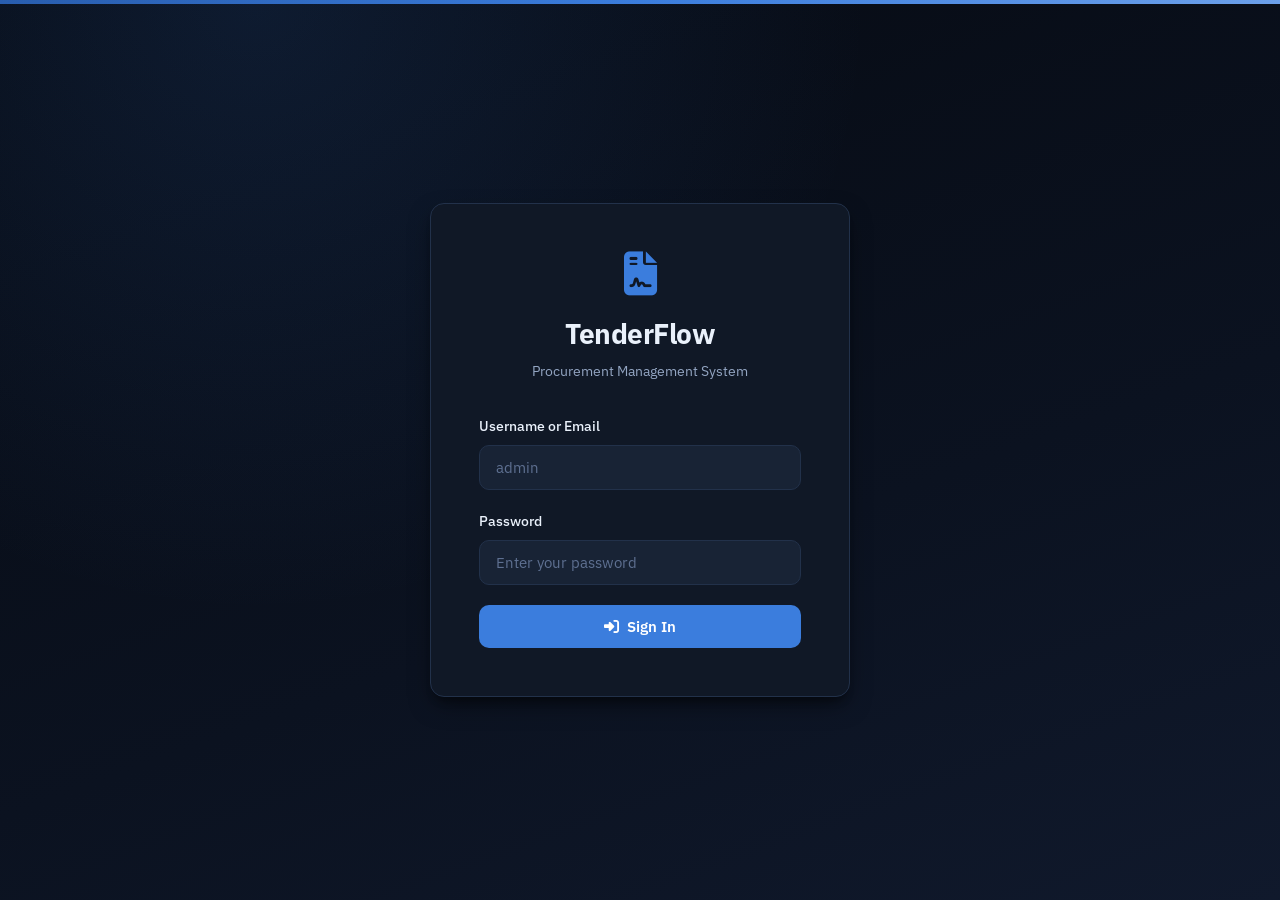
<file: frontend/index.html>
<!DOCTYPE html>
<html lang="en">
<head>
    <meta charset="UTF-8">
    <meta name="viewport" content="width=device-width, initial-scale=1.0">
    <title>TenderFlow - Procurement Management System</title>
    <link href="https://fonts.googleapis.com/css2?family=IBM+Plex+Sans:wght@300;400;500;600;700&family=IBM+Plex+Mono:wght@400;500&display=swap" rel="stylesheet">
    <link href="https://cdnjs.cloudflare.com/ajax/libs/font-awesome/6.4.0/css/all.min.css" rel="stylesheet">

    <link href="style.css?v=20260820d" rel="stylesheet">
</head>
<body>
    <div class="toast-container" id="toastContainer"></div>

    <div class="login-container" id="loginPage">
        <div class="login-box">
            <div class="login-logo">
                <i class="fas fa-file-contract"></i>
                <h1>TenderFlow</h1>
                <p>Procurement Management System</p>
            </div>
            <form id="loginForm">
                <div class="form-group">
                    <label for="loginEmail">Username or Email</label>
                    <input type="text" id="loginEmail" class="form-control" placeholder="admin" autocomplete="username" required>
                    <div class="form-error" id="emailError">Invalid username</div>
                </div>
                <div class="form-group">
                    <label for="loginPassword">Password</label>
                    <input type="password" id="loginPassword" class="form-control" placeholder="Enter your password" autocomplete="current-password" required>
                    <div class="form-error" id="passwordError">Invalid password</div>
                </div>
                <button type="submit" class="btn btn-primary" id="loginSubmitBtn">
                    <i class="fas fa-sign-in-alt"></i>
                    Sign In
                </button>
            </form>

        </div>
    </div>

    <div class="app-container" id="appContainer">
        <div class="sidebar-overlay" id="sidebarOverlay"></div>
        <aside class="sidebar" id="sidebar">
            <div class="sidebar-header">
                <div class="sidebar-logo">
                    <i class="fas fa-file-contract"></i>
                    <span>TenderFlow</span>
                </div>
            </div>
            <nav class="sidebar-nav" id="sidebarNav"></nav>
            <div class="sidebar-footer">
                <div class="user-info">
                    <div class="user-avatar" id="userAvatar">AD</div>
                    <div class="user-details">
                        <div class="user-name" id="userName">Admin User</div>
                        <div class="user-role" id="userRoleDisplay">System Admin</div>
                    </div>
                    <button class="action-btn" onclick="logout()" title="Logout" aria-label="Logout">
                        <svg class="icon" viewBox="0 0 24 24" fill="none" stroke="currentColor" stroke-width="2" stroke-linecap="round" stroke-linejoin="round"><path d="M9 21H5a2 2 0 0 1-2-2V5a2 2 0 0 1 2-2h4"/><path d="M16 17l5-5-5-5"/><path d="M21 12H9"/></svg>
                    </button>
                </div>
            </div>
        </aside>

        <main class="main-content">
            <header class="topbar">
                <div class="topbar-left">
                    <button class="menu-toggle" id="menuToggle" title="Menu" aria-label="Menu">
                        <svg class="icon" viewBox="0 0 24 24" fill="none" stroke="currentColor" stroke-width="2" stroke-linecap="round"><path d="M3 6h18M3 12h18M3 18h18"/></svg>
                    </button>
                    <h1 class="page-title" id="pageTitle">Dashboard</h1>
                </div>
                <div class="topbar-right">
                    <div class="notification-wrapper">
                        <button class="topbar-btn" title="Notifications" aria-label="Notifications" onclick="toggleNotificationDropdown()" id="notificationBtn">
                            <svg class="icon" viewBox="0 0 24 24" fill="none" stroke="currentColor" stroke-width="2" stroke-linecap="round" stroke-linejoin="round"><path d="M18 8A6 6 0 0 0 6 8c0 7-3 9-3 9h18s-3-2-3-9"/><path d="M13.7 21a2 2 0 0 1-3.4 0"/></svg>
                            <span class="notification-badge" id="notificationBadge"></span>
                        </button>
                        <div class="notification-dropdown" id="notificationDropdown"></div>
                    </div>
                    <button class="topbar-btn" onclick="logout()" title="Logout" aria-label="Logout">
                        <svg class="icon" viewBox="0 0 24 24" fill="none" stroke="currentColor" stroke-width="2" stroke-linecap="round" stroke-linejoin="round"><path d="M9 21H5a2 2 0 0 1-2-2V5a2 2 0 0 1 2-2h4"/><path d="M16 17l5-5-5-5"/><path d="M21 12H9"/></svg>
                    </button>
                </div>
            </header>
            <div class="content-area" id="contentArea"></div>
        </main>
    </div>

    <div class="modal-overlay" id="createTenderModal">
        <div class="modal modal-wide">
            <div class="modal-header">
                <h2 class="modal-title" id="tenderModalTitle">Create New Tender</h2>
                <button class="modal-close" onclick="closeModal('createTenderModal')"><i class="fas fa-times"></i></button>
            </div>
            <div class="modal-body">
                <form id="createTenderForm">
                    <input type="hidden" id="editTenderId">

                    <input type="hidden" id="tenderTemplateId">

                    <div class="template-pills" id="templatePills"></div>
                    <div class="form-row">
                        <div class="form-group">
                            <label>Tender Name *</label>
                            <input type="text" class="form-control" id="tenderName" required placeholder="Enter tender name">
                        </div>
                        <div class="form-group">
                            <label>Category</label>

                            <select class="form-control" id="tenderCategory"></select>
                        </div>

                        <div class="form-group">
                            <label>Requesting Department</label>
                            <div class="form-static" id="tenderDepartmentLabel">-</div>
                            <small class="form-hint">Taken from your account</small>
                        </div>
                    </div>

                    <div class="form-group full-width">
                        <label>What do you need? *</label>
                        <div class="items-table-wrap">
                            <table class="items-table" id="tenderItemsTable">
                                <thead>
                                    <tr>
                                        <th class="col-num">#</th>
                                        <th>Item *</th>
                                        <th>Specifications</th>
                                        <th class="col-qty">QTY *</th>
                                        <th class="col-unit">Unit</th>
                                        <th>Notes</th>
                                        <th class="col-act"></th>
                                    </tr>
                                </thead>
                                <tbody id="tenderItemsBody"></tbody>
                            </table>
                        </div>
                        <div class="items-action-bar">
                            <button type="button" class="btn btn-sm btn-secondary" onclick="addItemRow()">
                                <i class="fas fa-plus"></i> Add Row
                            </button>
                            <small class="form-hint">One row per thing you need. Purchasing sets the currency and any documents vendors must send; your manager sets the deadline.</small>
                        </div>
                    </div>
                </form>
            </div>
            <div class="modal-footer">
                <button class="btn btn-secondary" onclick="closeModal('createTenderModal')">Cancel</button>
                <button class="btn btn-accent" id="tenderModalSubmitBtn" onclick="submitTenderForm()"><i class="fas fa-plus"></i> Create Tender</button>
            </div>
        </div>
    </div>

    <div class="modal-overlay" id="viewTenderModal">
        <div class="modal" style="max-width: 700px;">
            <div class="modal-header">
                <h2 class="modal-title">Tender Details</h2>
                <button class="modal-close" onclick="closeModal('viewTenderModal')"><i class="fas fa-times"></i></button>
            </div>
            <div class="modal-body" id="viewTenderContent"></div>
            <div class="modal-footer">
                <button class="btn btn-secondary" onclick="closeModal('viewTenderModal')">Close</button>
            </div>
        </div>
    </div>

    <div class="modal-overlay" id="createUserModal">
        <div class="modal" style="max-width: 500px;">
            <div class="modal-header">
                <h2 class="modal-title" id="userModalTitle">Create New User</h2>
                <button class="modal-close" onclick="closeModal('createUserModal')"><i class="fas fa-times"></i></button>
            </div>
            <div class="modal-body">
                <form id="createUserForm">
                    <input type="hidden" id="editUserId">
                    <div class="form-group">
                        <label>Full Name *</label>
                        <input type="text" class="form-control" id="userFullName" required placeholder="Enter full name">
                    </div>
                    <div class="form-group">
                        <label>Username *</label>
                        <input type="text" class="form-control" id="userUsername" required placeholder="Enter username">
                    </div>
                    <div class="form-group">
                        <label>Email *</label>
                        <input type="email" class="form-control" id="userEmail" required placeholder="Enter email address">
                    </div>
                    <div class="form-group">
                        <label>Password *</label>
                        <input type="password" class="form-control" id="userPassword" placeholder="Enter password">
                        <small style="color: var(--text-muted); font-size: 12px;">Leave blank to keep existing password (when editing). Minimum 6 characters.</small>
                    </div>
                    <div class="form-group">
                        <label>Role *</label>
                        <select class="form-control" id="userRole" required>
                            <option value="">Select Role</option>
                            <option value="admin">System Admin</option>
                            <option value="procurement">Procurement Team</option>
                            <option value="manager">Department Manager</option>
                            <option value="supply_chain">Supply Chain Head</option>
                            <option value="finance">Finance Team</option>
                            <option value="employee">Employee</option>

                            <option value="vendor" id="userRoleVendorOption" hidden>Vendor</option>
                        </select>
                        <small style="color: var(--text-muted); font-size: 12px;" id="userRoleHelp">An Employee can raise tender requests and track their own, nothing else. Vendors register themselves.</small>
                    </div>
                    <div class="form-group">
                        <label>Status</label>
                        <select class="form-control" id="userStatus">
                            <option value="active">Active</option>
                            <option value="inactive">Inactive</option>
                        </select>
                    </div>
                </form>
            </div>
            <div class="modal-footer">
                <button class="btn btn-secondary" onclick="closeModal('createUserModal')">Cancel</button>
                <button class="btn btn-accent" onclick="saveUser()"><i class="fas fa-save"></i> Save User</button>
            </div>
        </div>
    </div>

    <div class="modal-overlay" id="basketPickModal">
        <div class="modal" style="max-width: 760px;">
            <div class="modal-header">
                <h2 class="modal-title" id="basketPickTitle">Choose a source</h2>
                <button class="modal-close" onclick="closeModal('basketPickModal')"><i class="fas fa-times"></i></button>
            </div>
            <div class="modal-body" id="basketPickContent"></div>
            <div class="modal-footer">
                <button class="btn btn-secondary" onclick="closeModal('basketPickModal')">Cancel</button>
            </div>
        </div>
    </div>

    <div class="modal-overlay" id="receiveModal">
        <div class="modal receive-modal" style="max-width: 1100px;">
            <div class="modal-header no-print">
                <h2 class="modal-title" id="receiveModalTitle">Receive</h2>
                <button class="modal-close" onclick="closeModal('receiveModal')"><i class="fas fa-times"></i></button>
            </div>
            <div class="modal-body" id="receiveContent"></div>
            <div class="modal-footer no-print">
                <button class="btn btn-secondary" onclick="closeModal('receiveModal')">Cancel</button>
                <button class="btn btn-secondary" onclick="printReceivingSheet()">
                    <i class="fas fa-print"></i> Print sheet</button>
                <button class="btn btn-accent" onclick="submitReceipt()">
                    <i class="fas fa-clipboard-check"></i> Check delivery in</button>
            </div>
        </div>
    </div>

    <div class="modal-overlay" id="templateModal">
        <div class="modal modal-wide">
            <div class="modal-header">
                <h2 class="modal-title" id="templateModalTitle">Template</h2>
                <button class="modal-close" onclick="closeModal('templateModal')"><i class="fas fa-times"></i></button>
            </div>
            <div class="modal-body">
                <input type="hidden" id="templateId">
                <div id="templateFields"></div>
                <div class="form-group full-width">
                    <label>What this template fills in *</label>
                    <div class="items-table-wrap">
                        <table class="items-table" id="templateItemsTable">
                            <thead>
                                <tr>
                                    <th class="col-num">#</th>
                                    <th>Item *</th>
                                    <th>Specifications</th>
                                    <th class="col-qty">QTY *</th>
                                    <th class="col-unit">Unit</th>
                                    <th>Notes</th>
                                    <th class="col-act"></th>
                                </tr>
                            </thead>
                            <tbody id="templateItemsBody"></tbody>
                        </table>
                    </div>
                    <div class="items-action-bar">
                        <button type="button" class="btn btn-sm btn-secondary" onclick="addItemRow(null, 'templateItemsBody')">
                            <i class="fas fa-plus"></i> Add Row
                        </button>
                        <small class="form-hint">Exactly what somebody pressing this pill gets in their request. They can still change any of it.</small>
                    </div>
                </div>
            </div>
            <div class="modal-footer">
                <button class="btn btn-secondary" onclick="closeModal('templateModal')">Cancel</button>
                <button class="btn btn-warning" id="templateRetireBtn" style="display: none;"></button>
                <button class="btn btn-accent" onclick="saveTemplate()"><i class="fas fa-floppy-disk"></i> Save template</button>
            </div>
        </div>
    </div>

    <div class="modal-overlay" id="tenderSubmissionsModal">
        <div class="modal modal-xl">
            <div class="modal-header">
                <h2 class="modal-title" id="tenderSubmissionsTitle">Bids</h2>
                <button class="modal-close" onclick="closeModal('tenderSubmissionsModal')"><i class="fas fa-times"></i></button>
            </div>
            <div class="modal-body" id="tenderSubmissionsContent"></div>
            <div class="modal-footer">
                <button class="btn btn-secondary" onclick="closeModal('tenderSubmissionsModal')">Close</button>
            </div>
        </div>
    </div>

    <div class="modal-overlay" id="submissionDetailModal">
        <div class="modal" style="max-width: 700px;">
            <div class="modal-header">
                <h2 class="modal-title">Submission Details</h2>
                <button class="modal-close" onclick="closeModal('submissionDetailModal')"><i class="fas fa-times"></i></button>
            </div>
            <div class="modal-body" id="submissionDetailContent"></div>
            <div class="modal-footer">
                <button class="btn btn-secondary" onclick="closeModal('submissionDetailModal')">Close</button>
            </div>
        </div>
    </div>

    <div class="modal-overlay" id="reasonModal">
        <div class="modal" style="max-width: 500px;">
            <div class="modal-header">
                <h2 class="modal-title" id="reasonModalTitle">Provide Feedback</h2>
                <button class="modal-close" onclick="closeModal('reasonModal')"><i class="fas fa-times"></i></button>
            </div>
            <div class="modal-body">
                <p style="margin-bottom: 16px; color: var(--text-secondary);" id="reasonModalDescription"></p>
                <div class="form-group">
                    <label id="reasonModalLabel">Reason *</label>
                    <textarea class="form-control" id="reasonModalInput" style="min-height: 120px;"></textarea>
                </div>
            </div>
            <div class="modal-footer">
                <button class="btn btn-secondary" onclick="closeModal('reasonModal')">Cancel</button>
                <button class="btn btn-danger" id="reasonModalSubmitBtn"><i class="fas fa-paper-plane"></i> Send</button>
            </div>
        </div>
    </div>

    <div class="modal-overlay" id="confirmModal">
        <div class="modal" style="max-width: 460px;">
            <div class="modal-header">
                <h2 class="modal-title" id="confirmModalTitle">Confirm</h2>
                <button class="modal-close" onclick="closeModal('confirmModal')"><i class="fas fa-times"></i></button>
            </div>
            <div class="modal-body">
                <div id="confirmModalBody"></div>
            </div>
            <div class="modal-footer">
                <button class="btn btn-secondary" onclick="closeModal('confirmModal')">Cancel</button>
                <button class="btn btn-accent" id="confirmModalSubmitBtn">Confirm</button>
            </div>
        </div>
    </div>

    <div class="modal-overlay" id="extendDeadlineModal">
        <div class="modal" style="max-width: 450px;">
            <div class="modal-header">
                <h2 class="modal-title">Extend Deadline</h2>
                <button class="modal-close" onclick="closeModal('extendDeadlineModal')"><i class="fas fa-times"></i></button>
            </div>
            <div class="modal-body">
                <p style="margin-bottom: 16px; color: var(--text-secondary);" id="extendDeadlineCurrent"></p>
                <div class="form-group">
                    <label>New Deadline Date *</label>
                    <input type="date" class="form-control" id="newDeadlineDate" required>
                </div>
                <div class="form-group">
                    <label>New Deadline Time *</label>
                    <input type="time" class="form-control" id="newDeadlineTime" required>
                </div>
            </div>
            <div class="modal-footer">
                <button class="btn btn-secondary" onclick="closeModal('extendDeadlineModal')">Cancel</button>
                <button class="btn btn-accent" id="extendDeadlineSubmitBtn"><i class="fas fa-calendar-plus"></i> Extend</button>
            </div>
        </div>
    </div>

    <div class="modal-overlay" id="emailPreviewModal">
        <div class="modal" style="max-width: 700px;">
            <div class="modal-header">
                <h2 class="modal-title"><i class="fas fa-eye" style="margin-right: 8px;"></i>Email Preview</h2>
                <button class="modal-close" onclick="closeModal('emailPreviewModal')"><i class="fas fa-times"></i></button>
            </div>
            <div class="modal-body" id="emailPreviewContent"></div>
            <div class="modal-footer">
                <button class="btn btn-secondary" onclick="closeModal('emailPreviewModal')">Close</button>
            </div>
        </div>
    </div>

    <script src="script.js?v=20260820d"></script>
</body>
</html>
</file>
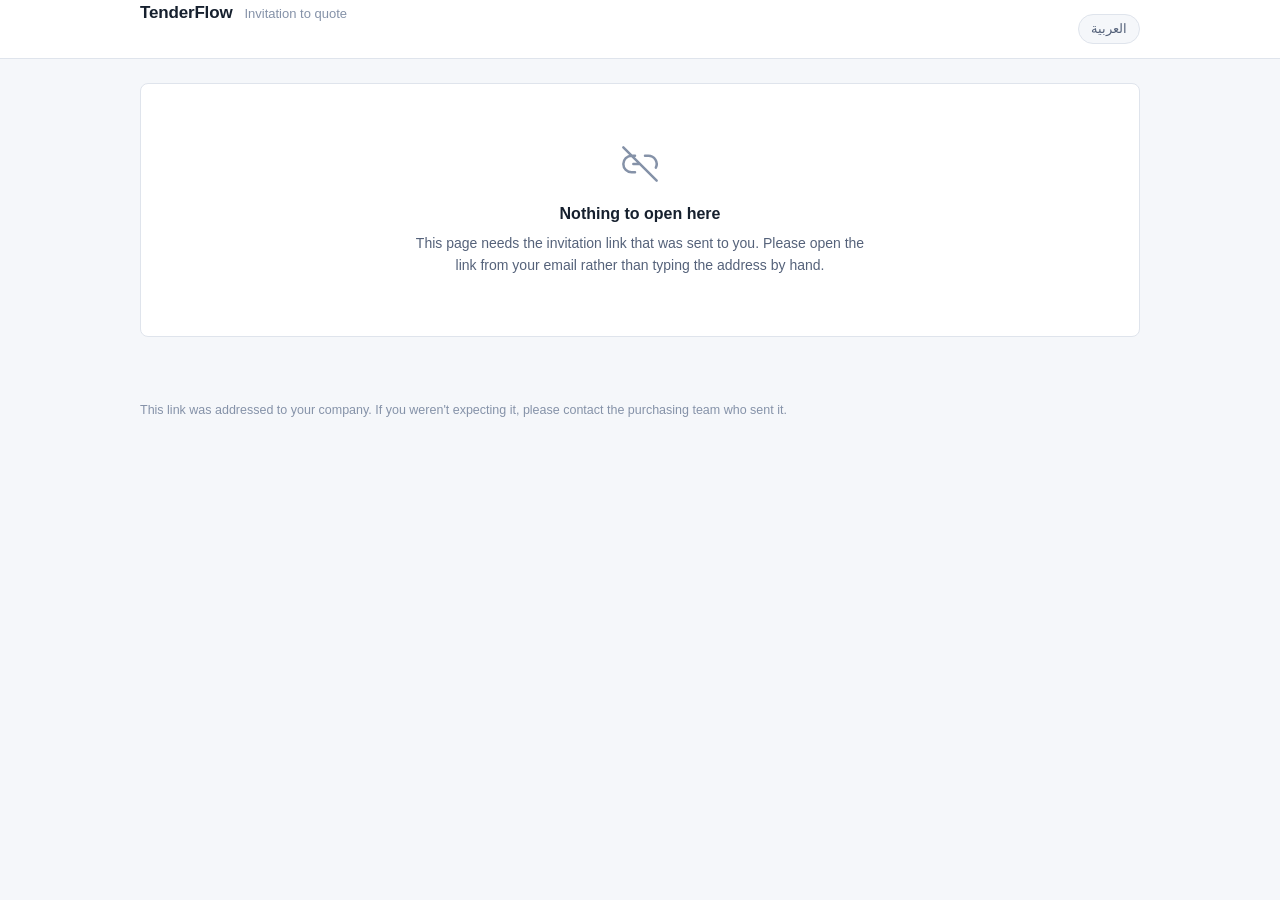
<file: frontend/vendor.html>
<!DOCTYPE html>
<html lang="en">
<head>
    <meta charset="UTF-8">
    <meta name="viewport" content="width=device-width, initial-scale=1.0">
    <title>Invitation to Quote</title>

    <link href="vendor.css?v=7" rel="stylesheet">
    <script src="vendor.i18n.js?v=1"></script>
</head>
<body>
    <div class="toasts" id="toasts"></div>

    <header class="masthead">
        <div class="masthead-inner">
            <span class="wordmark">TenderFlow</span>
            <span class="masthead-note" id="mastheadNote">Invitation to quote</span>
            <button type="button" class="lang-switch" id="langSwitch">العربية</button>
        </div>
    </header>

    <main id="page">
        <div class="loading">
            <div class="spinner"></div>
            <p id="loadingText">Opening your invitation…</p>
        </div>
    </main>

    <footer class="footer">
        <p id="footerNote">This link was addressed to your company. If you weren't expecting it, please contact the purchasing team who sent it.</p>
    </footer>

    <script src="vendor.js?v=7"></script>
</body>
</html>
</file>
<file: frontend/style.css>
:root {

    --ink: #0B1220;
    --ink-light: #16233A;
    --ink-dark: #060A12;

    --accent: #3B7DDD;
    --accent-light: #6CA0EA;
    --accent-dark: #285DAE;

    --success: #3FAE72;
    --warning: #D9A23B;
    --danger: #E2645A;
    --info: #5B9BD9;

    --bg-primary: #0A0F1A;
    --bg-secondary: #101826;
    --bg-tertiary: #182335;

    --text-primary: #EAF1FB;
    --text-secondary: #93A5C2;
    --text-muted: #5E7091;

    --border: #22314A;
    --shadow: 0 4px 6px -1px rgba(0, 0, 0, 0.45), 0 2px 4px -1px rgba(0, 0, 0, 0.3);
    --shadow-lg: 0 10px 25px -5px rgba(0, 0, 0, 0.55), 0 8px 10px -6px rgba(0, 0, 0, 0.4);
    --glow: 0 0 0 3px rgba(59, 125, 221, 0.20);
    --radius: 10px;
    --radius-lg: 14px;
}

* { margin: 0; padding: 0; box-sizing: border-box; }

body {
    font-family: 'IBM Plex Sans', -apple-system, BlinkMacSystemFont, sans-serif;
    background: var(--bg-primary);
    color: var(--text-primary);
    min-height: 100vh;
    line-height: 1.6;
}

@keyframes fadeIn { from { opacity: 0; transform: translateY(10px); } to { opacity: 1; transform: translateY(0); } }
@keyframes slideIn { from { opacity: 0; transform: translateX(-20px); } to { opacity: 1; transform: translateX(0); } }
@keyframes pulse { 0%, 100% { opacity: 1; } 50% { opacity: 0.55; } }
@keyframes scaleIn { from { opacity: 0; transform: scale(0.95); } to { opacity: 1; transform: scale(1); } }
@keyframes shake { 0%, 100% { transform: translateX(0); } 25% { transform: translateX(-5px); } 75% { transform: translateX(5px); } }
.animate-shake { animation: shake 0.3s ease-out; }

@media (prefers-reduced-motion: reduce) {
    * { animation-duration: 0.01ms !important; animation-iteration-count: 1 !important; transition-duration: 0.01ms !important; }
}

a:focus-visible, button:focus-visible, input:focus-visible, select:focus-visible, textarea:focus-visible, [tabindex]:focus-visible {
    outline: 2px solid var(--accent);
    outline-offset: 2px;
}

.login-container {
    min-height: 100vh;
    display: flex;
    align-items: center;
    justify-content: center;
    background:
        radial-gradient(circle at 20% 0%, rgba(59, 125, 221, 0.14) 0%, transparent 45%),
        linear-gradient(160deg, var(--ink-dark) 0%, var(--ink) 60%, #10192C 100%);
    padding: 20px;
    position: relative;
    overflow: hidden;
}
.login-container::before {
    content: '';
    position: absolute;
    top: 0; left: 0; right: 0;
    height: 4px;
    background: linear-gradient(90deg, var(--accent-dark), var(--accent), var(--accent-light));
}
.login-box {
    background: var(--bg-secondary);
    border: 1px solid var(--border);
    padding: 48px;
    border-radius: var(--radius-lg);
    box-shadow: var(--shadow-lg);
    width: 100%;
    max-width: 420px;
    position: relative;
    z-index: 1;
    animation: scaleIn 0.5s ease-out;
}
.login-logo { text-align: center; margin-bottom: 32px; }
.login-logo i { font-size: 44px; color: var(--accent); margin-bottom: 16px; display: block; }
.login-logo h1 { font-size: 28px; font-weight: 700; color: var(--text-primary); letter-spacing: -0.5px; }
.login-logo p { color: var(--text-secondary); font-size: 14px; margin-top: 4px; }

.form-group { margin-bottom: 20px; }
.form-group label { display: block; font-weight: 500; color: var(--text-primary); margin-bottom: 8px; font-size: 14px; }
.form-control {
    width: 100%;
    padding: 12px 16px;
    border: 1.5px solid var(--border);
    border-radius: var(--radius);
    font-size: 15px;
    font-family: inherit;
    transition: all 0.2s ease;
    background: var(--bg-tertiary);
    color: var(--text-primary);
}
.form-control:focus { outline: none; border-color: var(--accent); box-shadow: var(--glow); }
.form-control::placeholder { color: var(--text-muted); }
.form-control.error { border-color: var(--danger); }
select.form-control {
    cursor: pointer;
    appearance: none;
    background-image: url("data:image/svg+xml,%3Csvg xmlns='http://www.w3.org/2000/svg' fill='none' viewBox='0 0 24 24' stroke='%2393A5C2'%3E%3Cpath stroke-linecap='round' stroke-linejoin='round' stroke-width='2' d='M19 9l-7 7-7-7'%3E%3C/path%3E%3C/svg%3E");
    background-repeat: no-repeat;
    background-position: right 12px center;
    background-size: 20px;
    padding-right: 44px;
}
.form-error { color: var(--danger); font-size: 12px; margin-top: 4px; display: none; }
.form-error.show { display: block; }

.btn {
    display: inline-flex;
    align-items: center;
    justify-content: center;
    gap: 8px;
    padding: 12px 24px;
    border: none;
    border-radius: var(--radius);
    font-size: 15px;
    font-weight: 600;
    font-family: inherit;
    cursor: pointer;
    transition: all 0.15s ease;
    text-decoration: none;
}
.btn-primary { background: var(--accent); color: #fff; width: 100%; }
.btn-primary:hover { background: var(--accent-light); box-shadow: var(--glow); transform: translateY(-1px); }
.btn-accent { background: var(--accent); color: #fff; }
.btn-accent:hover { background: var(--accent-light); box-shadow: var(--glow); }
.btn-secondary { background: var(--bg-tertiary); color: var(--text-primary); border: 1px solid var(--border); }
.btn-secondary:hover { background: var(--ink-light); border-color: var(--accent-dark); }
.btn-success { background: var(--success); color: var(--ink-dark); }
.btn-warning { background: var(--warning); color: var(--ink-dark); }
.btn-danger { background: var(--danger); color: #1a0a08; }
.btn-sm { padding: 8px 16px; font-size: 13px; }
.btn:disabled { opacity: 0.5; cursor: not-allowed; transform: none !important; box-shadow: none !important; }

.app-container { display: none; min-height: 100vh; }
.app-container.active { display: flex; }

.sidebar {
    width: 260px;
    background: var(--ink);
    color: var(--text-primary);
    display: flex;
    flex-direction: column;
    position: fixed;
    height: 100vh;
    z-index: 100;
    transition: transform 0.3s ease;
    border-right: 1px solid var(--border);
}
.sidebar-header { padding: 24px; border-bottom: 1px solid var(--border); }
.sidebar-logo { display: flex; align-items: center; gap: 12px; }
.sidebar-logo i { font-size: 26px; color: var(--accent); }
.sidebar-logo span { font-size: 19px; font-weight: 700; letter-spacing: -0.3px; }
.sidebar-nav { flex: 1; padding: 16px 0; overflow-y: auto; }
.nav-section { padding: 0 16px; margin-bottom: 24px; }
.nav-section-title {
    font-family: 'IBM Plex Mono', monospace;
    font-size: 10px;
    font-weight: 500;
    text-transform: uppercase;
    letter-spacing: 0.1em;
    color: var(--text-muted);
    padding: 0 12px;
    margin-bottom: 8px;
}
.nav-item {
    display: flex;
    align-items: center;
    gap: 12px;
    padding: 11px 16px;
    color: var(--text-secondary);
    text-decoration: none;
    border-radius: var(--radius);
    transition: all 0.15s ease;
    cursor: pointer;
    font-size: 14px;
    font-weight: 500;
}
.nav-item:hover { background: var(--ink-light); color: var(--text-primary); }
.nav-item.active { background: var(--accent); color: #fff; font-weight: 600; }
.nav-item i { width: 20px; text-align: center; }
.sidebar-footer { padding: 16px 24px; border-top: 1px solid var(--border); }
.user-info { display: flex; align-items: center; gap: 12px; }
.user-avatar {
    width: 40px; height: 40px;
    border-radius: 50%;
    background: var(--accent);
    display: flex; align-items: center; justify-content: center;
    font-weight: 700;
    color: #fff;
    font-size: 14px;
}
.user-details { flex: 1; min-width: 0; }
.user-name { font-weight: 600; font-size: 14px; white-space: nowrap; overflow: hidden; text-overflow: ellipsis; }
.user-role { font-size: 12px; color: var(--text-muted); }

.main-content { flex: 1; margin-left: 260px; min-height: 100vh; }
.topbar {
    background: var(--bg-secondary);
    padding: 16px 32px;
    display: flex;
    align-items: center;
    justify-content: space-between;
    border-bottom: 1px solid var(--border);
    position: sticky;
    top: 0;
    z-index: 50;
}
.topbar-left { display: flex; align-items: center; gap: 16px; }
.menu-toggle { display: none; background: none; border: none; font-size: 20px; color: var(--text-primary); cursor: pointer; }
.page-title { font-size: 20px; font-weight: 600; color: var(--text-primary); }
.topbar-right { display: flex; align-items: center; gap: 16px; }
.topbar-btn {
    background: none; border: none;
    font-size: 18px; color: var(--text-secondary);
    cursor: pointer; padding: 8px; border-radius: var(--radius);
    transition: all 0.15s ease; position: relative;
}
.topbar-btn:hover { background: var(--bg-tertiary); color: var(--accent); }
.notification-badge {
    position: absolute; top: 4px; right: 4px;
    width: 8px; height: 8px;
    background: var(--danger);
    border-radius: 50%;
    display: none;
    box-shadow: 0 0 0 2px var(--bg-secondary);
}
.notification-badge.has-notifications { display: block; }
.notification-wrapper { position: relative; }
.notification-dropdown {
    position: absolute; top: 100%; right: 0;
    width: 360px; max-height: 450px;
    background: var(--bg-secondary);
    border: 1px solid var(--border);
    border-radius: var(--radius-lg);
    box-shadow: var(--shadow-lg);
    z-index: 200;
    display: none;
    overflow: hidden;
    animation: fadeIn 0.2s ease-out;
}
.notification-dropdown.active { display: block; }
.notification-dropdown-header {
    padding: 16px; border-bottom: 1px solid var(--border);
    display: flex; justify-content: space-between; align-items: center;
    background: var(--bg-tertiary);
}
.notification-dropdown-header h4 { font-size: 14px; font-weight: 600; }
.notification-dropdown-body { max-height: 350px; overflow-y: auto; }
.notification-item { padding: 14px 16px; border-bottom: 1px solid var(--border); cursor: pointer; transition: background 0.15s ease; }
.notification-item:hover { background: var(--bg-tertiary); }
.notification-item.unread { background: rgba(59, 125, 221, 0.08); border-left: 3px solid var(--accent); }
.notification-item-header { display: flex; justify-content: space-between; align-items: center; margin-bottom: 4px; }
.notification-item-type { font-family: 'IBM Plex Mono', monospace; font-size: 11px; font-weight: 500; text-transform: uppercase; }
.notification-item-time { font-size: 11px; color: var(--text-muted); }
.notification-item-message { font-size: 13px; color: var(--text-secondary); line-height: 1.4; }
.notification-dropdown-empty { padding: 40px 20px; text-align: center; color: var(--text-muted); }
.notification-dropdown-empty i { font-size: 32px; margin-bottom: 12px; display: block; }
.content-area { padding: 32px; }

.stats-grid { display: grid; grid-template-columns: repeat(auto-fit, minmax(240px, 1fr)); gap: 24px; margin-bottom: 32px; }
.stat-card {
    background: var(--bg-secondary);
    border: 1px solid var(--border);
    padding: 24px;
    border-radius: var(--radius-lg);
    box-shadow: var(--shadow);
    display: flex;
    align-items: flex-start;
    gap: 16px;
    animation: fadeIn 0.4s ease-out;
    transition: border-color 0.15s ease;
}
.stat-card:hover { border-color: var(--accent-dark); }
.stat-icon { width: 50px; height: 50px; border-radius: var(--radius); display: flex; align-items: center; justify-content: center; font-size: 20px; }
.stat-icon.blue { background: rgba(91, 155, 217, 0.14); color: var(--info); }
.stat-icon.green { background: rgba(63, 174, 114, 0.14); color: var(--success); }
.stat-icon.amber { background: rgba(59, 125, 221, 0.16); color: var(--accent); }
.stat-icon.purple { background: rgba(140, 130, 220, 0.14); color: #9C92DC; }
.stat-content h3 { font-size: 26px; font-weight: 700; color: var(--text-primary); line-height: 1; margin-bottom: 4px; }
.stat-content p { font-size: 13px; color: var(--text-secondary); font-weight: 500; }

.card { background: var(--bg-secondary); border: 1px solid var(--border); border-radius: var(--radius-lg); box-shadow: var(--shadow); overflow: hidden; }
.card-header { padding: 20px 24px; border-bottom: 1px solid var(--border); display: flex; align-items: center; justify-content: space-between; flex-wrap: wrap; gap: 12px; }
.card-title { font-size: 16px; font-weight: 600; color: var(--text-primary); }
.card-body { padding: 24px; }

.pager {
    display: flex;
    align-items: center;
    justify-content: space-between;
    flex-wrap: wrap;
    gap: 12px;
    padding: 14px 24px;
    border-top: 1px solid var(--border);
    background: var(--bg-tertiary);
}
.pager-range {
    font-family: 'IBM Plex Mono', monospace;
    font-size: 12px;
    color: var(--text-muted);
    letter-spacing: 0.02em;
}
.pager-buttons { display: flex; gap: 8px; }
.pager .btn[disabled] { opacity: 0.4; cursor: not-allowed; }

.table-container {
    overflow: auto;
    max-height: var(--table-viewport, 60vh);
    scrollbar-width: thin;
    scrollbar-color: var(--border) transparent;
}

.table-container thead th {
    position: sticky;
    top: 0;
    z-index: 2;
}

.table-container::-webkit-scrollbar { width: 10px; height: 10px; }
.table-container::-webkit-scrollbar-track { background: transparent; }
.table-container::-webkit-scrollbar-thumb {
    background: var(--border);
    border: 2px solid var(--bg-secondary);
    border-radius: 6px;
}
.table-container::-webkit-scrollbar-thumb:hover { background: var(--text-muted); }
.table-container::-webkit-scrollbar-corner { background: transparent; }

.dash-panel .table-container { max-height: var(--panel-viewport, 340px); }

.modal .table-container {
    max-height: none;
    overflow: visible;
    overflow-x: auto;
}
.modal .table-container thead th { position: static; }
table { width: 100%; border-collapse: collapse; }
th, td { padding: 14px 16px; text-align: left; border-bottom: 1px solid var(--border); }
th {
    font-family: 'IBM Plex Mono', monospace;
    font-size: 11px; font-weight: 500;
    text-transform: uppercase; letter-spacing: 0.06em;
    color: var(--text-muted);
    background: var(--bg-tertiary);
}
td { font-size: 14px; color: var(--text-primary); }
tr:hover td { background: rgba(59, 125, 221, 0.04); }

.badge { display: inline-flex; align-items: center; padding: 4px 10px; border-radius: 20px; font-size: 12px; font-weight: 600; }
.badge-success { background: rgba(63, 174, 114, 0.16); color: var(--success); }
.badge-warning { background: rgba(217, 162, 59, 0.18); color: var(--warning); }
.badge-danger { background: rgba(226, 100, 90, 0.16); color: var(--danger); }
.badge-info { background: rgba(91, 155, 217, 0.16); color: var(--info); }
.badge-secondary { background: var(--bg-tertiary); color: var(--text-secondary); }

.modal-overlay {
    display: none; position: fixed; inset: 0;
    background: rgba(4, 7, 13, 0.7);
    z-index: 1000; align-items: center; justify-content: center;
    padding: 20px; backdrop-filter: blur(4px);
}
.modal-overlay.active { display: flex; }
.modal {
    background: var(--bg-secondary);
    border: 1px solid var(--border);
    border-radius: var(--radius-lg);
    width: 100%; max-width: 600px; max-height: 90vh;
    overflow-y: auto;
    animation: scaleIn 0.25s ease-out;
}

.modal.modal-wide { max-width: 1000px; }
.modal-header { padding: 20px 24px; border-bottom: 1px solid var(--border); display: flex; align-items: center; justify-content: space-between; }
.modal-title { font-size: 18px; font-weight: 600; }
.modal-close { background: none; border: none; font-size: 20px; color: var(--text-secondary); cursor: pointer; padding: 4px; }
.modal-close:hover { color: var(--accent); }
.modal-body { padding: 24px; }
.modal-footer { padding: 16px 24px; border-top: 1px solid var(--border); display: flex; justify-content: flex-end; gap: 12px; }

.form-row { display: grid; grid-template-columns: repeat(2, 1fr); gap: 16px; }
.form-group.full-width { grid-column: span 2; }
textarea.form-control { min-height: 100px; resize: vertical; }

.toast-container { position: fixed; top: 20px; right: 20px; z-index: 2000; display: flex; flex-direction: column; gap: 12px; }
.toast {
    background: var(--bg-secondary);
    border: 1px solid var(--border);
    border-left: 3px solid var(--accent);
    padding: 16px 20px;
    border-radius: var(--radius);
    box-shadow: var(--shadow-lg);
    display: flex; align-items: center; gap: 12px;
    min-width: 300px;
    animation: slideIn 0.3s ease-out;
}
.toast.success { border-left-color: var(--success); }
.toast.error { border-left-color: var(--danger); }
.toast.warning { border-left-color: var(--warning); }
.toast.info { border-left-color: var(--info); }
.toast.success .toast-icon { color: var(--success); }
.toast.error .toast-icon { color: var(--danger); }
.toast.warning .toast-icon { color: var(--warning); }
.toast.info .toast-icon { color: var(--info); }
.toast-icon { font-size: 20px; }
.toast-content { flex: 1; }
.toast-title { font-weight: 600; font-size: 14px; }
.toast-message { font-size: 13px; color: var(--text-secondary); }

.empty-state { text-align: center; padding: 60px 20px; }
.empty-state i { font-size: 60px; color: var(--border); margin-bottom: 20px; }
.empty-state h3 { font-size: 18px; color: var(--text-primary); margin-bottom: 8px; }
.empty-state p { color: var(--text-secondary); margin-bottom: 24px; }

.actions { display: flex; gap: 8px; }
.action-btn {
    background: var(--bg-tertiary); border: 1px solid transparent;
    padding: 6px 10px; border-radius: var(--radius);
    cursor: pointer; color: var(--text-secondary);
    transition: all 0.15s ease;
}
.action-btn:hover { background: var(--ink-light); color: var(--accent); border-color: var(--accent-dark); }
.action-btn.danger:hover { background: rgba(226, 100, 90, 0.14); color: var(--danger); border-color: var(--danger); }
.action-btn.success:hover { background: rgba(63, 174, 114, 0.14); color: var(--success); border-color: var(--success); }

.chip { display: inline-flex; align-items: center; gap: 6px; padding: 4px 12px; background: var(--bg-tertiary); border: 1px solid var(--border); border-radius: 20px; font-size: 13px; margin: 4px; }

.request-feedback {
    display: flex;
    align-items: flex-start;
    gap: 8px;
    margin-top: 8px;
    padding: 8px 12px;
    border-left: 3px solid var(--warning);
    background: var(--bg-tertiary);
    border-radius: 0 var(--radius) var(--radius) 0;
    font-size: 13px;
    color: var(--text-secondary);
    max-width: 460px;
    white-space: normal;
}
.request-feedback i { color: var(--warning); margin-top: 2px; }

.tabs { display: flex; border-bottom: 2px solid var(--border); margin-bottom: 24px; flex-wrap: wrap; }
.tab {
    padding: 12px 24px; font-size: 14px; font-weight: 500;
    color: var(--text-secondary); cursor: pointer;
    border-bottom: 2px solid transparent; margin-bottom: -2px;
    transition: all 0.15s ease;
}
.tab:hover { color: var(--text-primary); }
.tab.active { color: var(--accent); border-bottom-color: var(--accent); }

.hidden { display: none !important; }

.sidebar-overlay { display: none; position: fixed; inset: 0; background: rgba(4, 7, 13, 0.6); z-index: 99; }
.sidebar-overlay.active { display: block; }

.status-badge-large { display: inline-flex; align-items: center; gap: 8px; padding: 8px 16px; border-radius: var(--radius); font-weight: 600; }
.status-badge-large.open { background: rgba(63, 174, 114, 0.14); color: var(--success); }
.status-badge-large.closed { background: var(--bg-tertiary); color: var(--text-secondary); }
.status-badge-large.awarded { background: rgba(59, 125, 221, 0.16); color: var(--accent-light); }
.status-badge-large.rejected { background: rgba(226, 100, 90, 0.14); color: var(--danger); }
.status-badge-large.pending_approval { background: rgba(217, 162, 59, 0.14); color: var(--warning); }
.status-badge-large.expired {
    color: #fff;
    background: var(--danger);
    font-weight: 700;
}

.submission-info-grid {
    display: grid; grid-template-columns: repeat(auto-fit, minmax(200px, 1fr));
    gap: 16px; margin-bottom: 20px; padding: 16px;
    background: var(--bg-tertiary); border-radius: var(--radius);
}
.submission-info-grid .info-item label { font-size: 11px; text-transform: uppercase; color: var(--text-muted); font-family: 'IBM Plex Mono', monospace; letter-spacing: 0.05em; }
.submission-info-grid .info-item p { font-weight: 500; margin-top: 2px; }

.page-loading { display: flex; flex-direction: column; align-items: center; justify-content: center; padding: 80px 20px; color: var(--text-secondary); gap: 12px; }
.page-loading i { font-size: 28px; color: var(--accent); animation: pulse 1.2s ease-in-out infinite; }

@media (max-width: 768px) {
    .sidebar { transform: translateX(-100%); }
    .sidebar.open { transform: translateX(0); }
    .main-content { margin-left: 0; }
    .menu-toggle { display: block; }
    .content-area { padding: 20px; }
    .form-row { grid-template-columns: 1fr; }
    .form-group.full-width { grid-column: span 1; }
    .stats-grid { grid-template-columns: 1fr; }
    .topbar { padding: 16px 20px; }
    .login-box { padding: 32px 24px; }
}

.items-table-wrap {

    overflow-x: auto;
    border: 1px solid var(--border);
    border-radius: var(--radius);
    background: var(--bg-tertiary);
}

.items-table {
    width: 100%;

    min-width: 620px;
    border-collapse: collapse;
}

.items-table thead th {
    text-align: left;
    font-size: 11px;
    text-transform: uppercase;
    letter-spacing: 0.04em;
    color: var(--text-muted);
    font-weight: 600;
    padding: 10px 8px;
    border-bottom: 1px solid var(--border);
    white-space: nowrap;
}

.items-table td {
    padding: 6px 8px;
    vertical-align: middle;
}

.items-table tr + tr td {
    border-top: 1px solid var(--border);
}

.items-table .form-control {

    padding: 7px 9px;
    font-size: 13px;
    background: var(--bg-secondary);
}

.items-table .col-num {
    width: 34px;
    text-align: center;
    color: var(--text-muted);
    font-size: 12px;
    font-weight: 600;
}

.items-table .col-qty { width: 90px; }
.items-table .col-unit { width: 80px; }
.items-table .col-act { width: 40px; text-align: center; }

.btn-icon-danger {
    background: none;
    border: none;
    color: var(--text-muted);
    cursor: pointer;
    padding: 6px 8px;
    border-radius: var(--radius);
    transition: color 0.15s, background 0.15s;
}

.btn-icon-danger:hover {
    color: var(--danger);
    background: rgba(239, 68, 68, 0.12);
}

.items-action-bar {
    display: flex;
    align-items: center;
    gap: 12px;
    flex-wrap: wrap;
    margin-top: 10px;
}

.form-static {
    padding: 10px 12px;
    background: var(--bg-tertiary);
    border: 1px solid var(--border);
    border-radius: var(--radius);
    font-weight: 600;
    color: var(--text-primary);
}

.form-static-warn {
    color: var(--warning);
    border-color: var(--warning);
}

.form-hint {
    display: block;
    margin-top: 6px;
    color: var(--text-muted);
    font-size: 12px;
}

.items-action-bar .form-hint {
    margin-top: 0;
    flex: 1;
    min-width: 200px;
}

.checkbox-line {
    display: flex;
    align-items: flex-start;
    gap: 10px;
    cursor: pointer;
    color: var(--text-secondary);
    font-size: 13px;
    line-height: 1.5;
}

.checkbox-line input[type="checkbox"] {
    margin-top: 2px;
    flex-shrink: 0;
}

#createTenderModal .form-row {
    grid-template-columns: 2fr 1fr 1fr;
    align-items: start;
}

#createTenderModal .form-group.full-width {
    grid-column: 1 / -1;
}

#createTenderModal .modal-body {
    padding: 18px 24px;
}

#createTenderModal .form-group {
    margin-bottom: 14px;
}

#createTenderModal .form-row .form-group {
    margin-bottom: 0;
}

@media (max-width: 900px) {
    #createTenderModal .form-row {
        grid-template-columns: 1fr;
    }
    #createTenderModal .form-row .form-group {
        margin-bottom: 14px;
    }
}

.row-clickable {
    cursor: pointer;
}

.row-clickable:hover {
    background: var(--bg-tertiary);
}

.serial {
    font-family: 'IBM Plex Mono', monospace;
    font-size: 12px;
}

.review-facts {
    display: flex;
    flex-wrap: wrap;
    gap: 28px;
    padding: 14px 16px;
    background: var(--bg-tertiary);
    border-radius: var(--radius);
}

.review-facts p {
    font-weight: 600;
    margin-top: 2px;
}

.items-table-read td {
    padding: 9px 8px;
    font-size: 13px;
}

.items-table-read tbody tr:hover {
    background: var(--bg-secondary);
}

.review-actions {
    display: flex;
    flex-wrap: wrap;
    gap: 10px;
    justify-content: flex-end;
    margin-top: 24px;
    padding-top: 20px;
    border-top: 1px solid var(--border);
}

.review-actions .btn {
    min-width: 130px;
    justify-content: center;
}

.callout {
    padding: 14px 16px;
    background: var(--bg-tertiary);
    border-radius: var(--radius);
    border-left: 4px solid var(--border);
}

.callout-danger {
    border-left-color: var(--danger);
}

@media (max-width: 640px) {
    .review-facts { gap: 16px; }
    .review-actions .btn { flex: 1; min-width: 0; }
}

.icon {
    width: 1em;
    height: 1em;
    display: block;
}

.offers-picker {
    display: flex;
    align-items: center;
    gap: 12px;
    flex-wrap: wrap;
}

.offers-picker label {
    font-size: 11px;
    text-transform: uppercase;
    letter-spacing: 0.04em;
    color: var(--text-muted);
}

.offers-picker .form-control {
    flex: 1;
    min-width: 260px;
    max-width: 640px;
}

.offers-table tbody tr.offer-row {
    cursor: pointer;
}

.offers-table tbody tr.offer-row:hover {
    background: var(--bg-tertiary);
}

.offers-table tr.is-shortlisted td:first-child {
    box-shadow: inset 3px 0 0 var(--accent);
}

.offers-table tr.is-rejected {
    opacity: 0.55;
}

.offer-caret {
    transition: transform 0.15s ease;
    color: var(--text-muted);
}

.offer-caret.open {
    transform: rotate(90deg);
}

.offer-lines > td {
    background: var(--bg-tertiary);
    padding: 16px !important;
}

.offer-actions {
    white-space: nowrap;
    text-align: right;
}

.offer-actions > * {
    margin-left: 6px;
    vertical-align: middle;
}

.offer-actions select.form-control {
    display: inline-block;
    width: 74px;
    padding: 6px 8px;
    font-size: 13px;
}

.row-substitute td {
    background: rgba(245, 158, 11, 0.13);
}

.offers-table tr.offer-row .substitute-count,
.row-substitute td:nth-child(2) {
    color: var(--warning);
    font-weight: 600;
}

.substitute-key {
    display: flex;
    align-items: center;
    gap: 8px;
    margin-top: 10px;
    font-size: 12px;
    color: var(--text-muted);
}

.substitute-key .swatch {
    width: 14px;
    height: 14px;
    border-radius: 3px;
    background: rgba(245, 158, 11, 0.32);
    border: 1px solid var(--warning);
    flex-shrink: 0;
}

.shortlist-bar {
    display: flex;
    align-items: center;
    justify-content: space-between;
    gap: 12px;
    flex-wrap: wrap;
    border-top: 1px solid var(--border);
    font-size: 13px;
    color: var(--text-muted);
}

.forward-tick {
    display: inline-flex;
    align-items: center;
    gap: 6px;
    padding: 5px 9px;
    border: 1px solid var(--border);
    border-radius: 6px;
    font-size: 12px;
    color: var(--text-muted);
    cursor: pointer;
    white-space: nowrap;
    user-select: none;
}

.forward-tick:hover { border-color: var(--accent); color: var(--text-primary); }

.forward-tick input {
    width: 15px;
    height: 15px;
    accent-color: var(--accent);
    cursor: pointer;
    margin: 0;
}

.forward-tick:has(input:checked) {
    border-color: var(--info);
    color: var(--info);
}

.forward-tick:has(input:disabled) {
    opacity: 0.55;
    cursor: not-allowed;
}

.forward-tick:has(input:disabled) input { cursor: not-allowed; }

.dash-panel {
    margin-bottom: 20px;
}

.dash-split {
    display: grid;
    grid-template-columns: 1fr 1fr;
    gap: 20px;
    align-items: start;
}

@media (max-width: 1100px) {
    .dash-split {
        grid-template-columns: 1fr;
    }
}

.dash-split .dash-panel {
    margin-bottom: 0;
}

.offers-table tr.is-urgent td:first-child {
    box-shadow: inset 3px 0 0 var(--danger);
}

.activity-list {
    list-style: none;
    margin: 0;
    padding: 0;
}

.activity-list li {
    padding: 12px 20px;
    border-bottom: 1px solid var(--border);
}

.activity-list li:last-child {
    border-bottom: none;
}

.activity-action {
    font-weight: 600;
    font-size: 13px;
}

.activity-detail {
    font-size: 12px;
    color: var(--text-muted);
    margin-top: 2px;

    overflow: hidden;
    text-overflow: ellipsis;
    white-space: nowrap;
}

.activity-when {
    font-size: 11px;
    color: var(--text-muted);
    margin-top: 4px;
}

.receive-head {
    display: grid;
    grid-template-columns: repeat(3, 1fr);
    gap: 16px;
    margin-bottom: 16px;
}

@media (max-width: 700px) {
    .receive-head {
        grid-template-columns: 1fr;
    }
}

.receive-head label {
    font-size: 12px;
    color: var(--text-muted);
    text-transform: uppercase;
    letter-spacing: 0.04em;
}

.receive-head p {
    margin-top: 2px;
}

.receive-hint {
    font-size: 13px;
    color: var(--text-muted);
    margin-bottom: 14px;
}

.receive-table th.tick,
.receive-table td.tick {
    width: 44px;
    text-align: center;
}

.receive-table td.tick input[type="checkbox"] {
    width: 17px;
    height: 17px;
    cursor: pointer;
    accent-color: var(--success, #158a5a);
}

.receive-table tr.is-flagged td {
    background: rgba(245, 158, 11, 0.13);
}

.problem-fields {
    display: flex;
    gap: 6px;
    align-items: center;
    flex-wrap: wrap;
}

.problem-fields.hidden {
    display: none;
}

.problem-fields select.form-control {
    width: 150px;
}

.problem-fields input[data-got] {
    width: 92px;
}

.problem-fields input[data-note] {
    width: 200px;
    flex: 1;
    min-width: 140px;
}

.print-only {
    display: none;
}

@media print {
    body.printing-receipt .sidebar,
    body.printing-receipt .topbar,
    body.printing-receipt .main-content,
    body.printing-receipt .toast-container,
    body.printing-receipt .modal-overlay:not(#receiveModal) {
        display: none !important;
    }

    body.printing-receipt #receiveModal {
        position: static;
        display: block;
        background: none;
        padding: 0;
    }

    body.printing-receipt #receiveModal .modal {
        max-width: none;
        width: 100%;
        box-shadow: none;
        border: none;
        max-height: none;
        overflow: visible;
    }

    body.printing-receipt .no-print {
        display: none !important;
    }

    body.printing-receipt .print-only {
        display: table-cell;
    }

    body.printing-receipt .print-box {
        min-width: 150px;
        border-bottom: 1px solid #999;
    }

    body.printing-receipt,
    body.printing-receipt #receiveModal .modal,
    body.printing-receipt #receiveModal table,
    body.printing-receipt #receiveModal td,
    body.printing-receipt #receiveModal th {
        background: #fff !important;
        color: #000 !important;
    }

    body.printing-receipt #receiveModal th,
    body.printing-receipt #receiveModal td {
        border: 1px solid #999 !important;
    }

    body.printing-receipt .table-container {
        overflow: visible !important;
        max-height: none !important;
    }

    body.printing-receipt tr {
        page-break-inside: avoid;
    }
}

.offers-table tr.vendor-group td {
    background: var(--bg-tertiary);
    padding: 8px 16px;
    border-top: 1px solid var(--border);
}

.offers-table tr.vendor-group:hover td {
    background: var(--bg-tertiary);
}

.vendor-name {
    font-weight: 700;
    font-size: 12px;
    letter-spacing: 0.04em;
    text-transform: uppercase;
}

.vendor-count {
    font-size: 12px;
    color: var(--text-muted);
    margin-left: 10px;
}

.row-added td {
    background: rgba(56, 139, 253, 0.13);
}

.row-missing td {
    background: rgba(239, 68, 68, 0.11);
    color: var(--text-muted);
}

.offers-table tr.offer-row .added-count,
.row-added td:nth-child(2) {
    color: var(--info, #388bfd);
    font-weight: 600;
}

.offers-table tr.offer-row .missing-count,
.row-missing td:nth-child(2) {
    color: var(--danger);
    font-weight: 600;
}

.substitute-key .swatch.added {
    background: rgba(56, 139, 253, 0.32);
    border-color: var(--info, #388bfd);
}

.substitute-key .swatch.missing {
    background: rgba(239, 68, 68, 0.28);
    border-color: var(--danger);
}

.basket-source-btn {
    display: flex;
    align-items: center;
    justify-content: space-between;
    gap: 10px;
    width: 100%;
    text-align: left;
}

.basket-source-label {
    flex: 1;
    min-width: 0;
    font-weight: 400;
}

.pick-hint {
    font-size: 13px;
    color: var(--text-muted);
    margin-bottom: 16px;
}

.pick-group {
    margin-bottom: 18px;
    border: 1px solid var(--border);
    border-radius: var(--radius);
    overflow: hidden;
}

.pick-group-head {
    display: flex;
    align-items: baseline;
    gap: 10px;
    padding: 8px 14px;
    background: var(--bg-tertiary);
    border-bottom: 1px solid var(--border);
}

.pick-option {
    display: flex;
    align-items: center;
    justify-content: space-between;
    gap: 16px;
    padding: 12px 14px;
    cursor: pointer;
    border-bottom: 1px solid var(--border);
}

.pick-option:last-child {
    border-bottom: none;
}

.pick-option:hover {
    background: var(--bg-tertiary);
}

.pick-option.is-chosen {
    box-shadow: inset 3px 0 0 var(--accent);
    background: var(--bg-tertiary);
}

.pick-main {
    min-width: 0;
}

.pick-main .badge {
    margin-left: 6px;
}

.pick-sub {
    font-size: 12px;
    color: var(--text-muted);
    margin-top: 2px;
}

.pick-price {
    text-align: right;
    font-weight: 700;
    white-space: nowrap;
    color: var(--accent-light);
}

.basket-add-cell {
    text-align: center;
    white-space: nowrap;
}

.sub-offer {
    border: 1px solid var(--border);
    border-radius: var(--radius);
    margin-bottom: 16px;
    overflow: hidden;
}

.sub-offer-head {
    display: flex;
    align-items: flex-start;
    justify-content: space-between;
    gap: 16px;
    padding: 10px 14px;
    background: var(--bg-tertiary);
    border-bottom: 1px solid var(--border);
}

.sub-offer-head .badge {
    margin-left: 6px;
}

.sub-offer .table-container {
    border: none;
}

.sub-offer-key .substitute-key {
    margin-top: 6px;
}

.modal.modal-xl {
    max-width: min(1320px, 92vw);
    width: 92vw;
}
.modal.modal-xl .modal-body {
    max-height: 74vh;
    overflow-y: auto;
}

.chip-missing {
    color: var(--danger);
    border-color: var(--danger);
    opacity: 0.85;
}

.basket-split-row > td { border-top: none; }
.basket-split-row {
    background: color-mix(in srgb, var(--accent) 5%, transparent);
}
.basket-split-btn {
    margin-top: 6px;
    padding: 2px 8px;
    font-size: 11px;
}

.split-tally {
    font-size: 11px;
    margin-top: 4px;
    font-weight: 600;
}
.split-tally.is-ok  { color: var(--success); }
.split-tally.is-off { color: var(--warning); }

.pick-search { margin-bottom: 14px; }
.pick-option.is-empty { cursor: default; }
.pick-widen {
    padding: 8px 12px;
    font-size: 12px;
    color: var(--text-muted);
    border-top: 1px dashed var(--border);
}
.pick-widen a { color: var(--accent-light); }

.category-picker {
    display: flex;
    flex-wrap: wrap;
    gap: 8px 16px;
    padding: 12px;
    border: 1px solid var(--border);
    border-radius: var(--radius);
    background: var(--bg-tertiary);
    max-height: 190px;
    overflow-y: auto;
}
.category-tick {
    display: flex;
    align-items: center;
    gap: 7px;
    font-size: 14px;
    cursor: pointer;
    margin: 0;
    white-space: nowrap;
}
.category-tick input { cursor: pointer; }

.template-pills {
    display: flex;
    flex-wrap: wrap;
    align-items: center;
    gap: 8px;
    margin-bottom: 18px;
}
.template-pills:empty { display: none; }
.pill-label {
    font-size: 12px;
    text-transform: uppercase;
    letter-spacing: 0.04em;
    color: var(--text-muted);
    margin-right: 2px;
}
.template-pill {
    display: inline-flex;
    align-items: center;
    gap: 7px;
    padding: 6px 13px;
    border-radius: 999px;
    border: 1px solid var(--border);
    background: var(--bg-tertiary);
    color: var(--text-secondary);
    font-size: 13px;
    font-weight: 500;
    cursor: pointer;
    transition: border-color .12s, color .12s, background .12s;
}
.template-pill:hover {
    border-color: var(--accent);
    color: var(--text-primary);
}
.template-pill.is-active {
    border-color: var(--accent);
    background: color-mix(in srgb, var(--accent) 16%, transparent);
    color: var(--text-primary);
}

.pill-count {
    font-size: 11px;
    padding: 1px 7px;
    border-radius: 999px;
    background: var(--bg-secondary);
    color: var(--text-muted);
}
.template-pill.is-clear { opacity: 0.75; }
</file>
<file: frontend/vendor.css>
:root {
    --ink: #16202e;
    --ink-soft: #55627a;
    --ink-faint: #8592a8;
    --line: #dfe4ec;
    --paper: #ffffff;
    --wash: #f5f7fa;
    --brand: #2f5bd8;
    --brand-dark: #24469f;
    --good: #158a5a;
    --warn: #a5680a;
    --warn-wash: #fdf6e7;
    --bad: #c2382c;
    --radius: 8px;
}

* { box-sizing: border-box; margin: 0; padding: 0; }

body {

    font-family: -apple-system, BlinkMacSystemFont, "Segoe UI", Roboto,
                 "Helvetica Neue", Arial, sans-serif;
    color: var(--ink);
    background: var(--wash);
    line-height: 1.55;
    font-size: 15px;
}

.masthead {
    background: var(--paper);
    border-bottom: 1px solid var(--line);
}

.masthead-inner,
main,
.footer p {
    max-width: 1040px;
    margin: 0 auto;
    padding: 0 20px;
}

.masthead-inner {
    display: flex;
    align-items: baseline;
    gap: 12px;
    height: 58px;
}

.wordmark {
    font-weight: 700;
    font-size: 17px;
    letter-spacing: -0.01em;
}

.masthead-note {
    color: var(--ink-faint);
    font-size: 13px;
}

main { padding-top: 24px; padding-bottom: 40px; }

.footer p {
    padding-top: 8px;
    padding-bottom: 40px;
    color: var(--ink-faint);
    font-size: 12.5px;
}

.card {
    background: var(--paper);
    border: 1px solid var(--line);
    border-radius: var(--radius);
    margin-bottom: 16px;
    overflow: hidden;
}

.card-head {
    display: flex;
    justify-content: space-between;
    align-items: flex-start;
    gap: 16px;
    flex-wrap: wrap;
    padding: 18px 20px;
    border-bottom: 1px solid var(--line);
}

.card-body { padding: 20px; }

h1 { font-size: 21px; letter-spacing: -0.01em; }
h2 { font-size: 16px; }

.sub { color: var(--ink-faint); font-size: 13px; }

.who {
    text-align: end;
    line-height: 1.4;
}

.who strong { display: block; }

.code {
    font-family: ui-monospace, SFMono-Regular, Menlo, Consolas, monospace;
    font-size: 12px;
    color: var(--ink-faint);
}

.lede {
    color: var(--ink-soft);
    font-size: 14px;
}

.notice {
    display: flex;
    gap: 10px;
    align-items: flex-start;
    background: var(--warn-wash);
    border: 1px solid #f0dfb8;
    color: var(--warn);
    border-radius: var(--radius);
    padding: 11px 14px;
    font-size: 13px;
    margin-bottom: 18px;
}

.notice svg { flex-shrink: 0; margin-top: 2px; }

.table-scroll {
    overflow-x: auto;
    border: 1px solid var(--line);
    border-radius: var(--radius);
}

table {
    width: 100%;
    border-collapse: collapse;
}

.req-table   { min-width: 620px; }
.pick-table  { min-width: 800px; }
.extra-table { min-width: 940px; }

thead th {
    text-align: start;
    font-size: 11px;
    text-transform: uppercase;
    letter-spacing: 0.04em;
    color: var(--ink-faint);
    font-weight: 600;
    padding: 10px 12px;
    background: var(--wash);
    border-bottom: 1px solid var(--line);
    white-space: nowrap;
}

tbody td {
    padding: 10px 12px;
    border-bottom: 1px solid var(--line);
    vertical-align: middle;
}

tbody tr:last-child td { border-bottom: none; }

tfoot td {
    padding: 12px;
    border-top: 2px solid var(--line);
    font-weight: 700;
    background: var(--wash);
}

.num { width: 34px; color: var(--ink-faint); text-align: center; }
.want { font-size: 13px; color: var(--ink-soft); }
.qty { white-space: nowrap; }

.col-can { width: 120px; }
.col-price { width: 130px; }
.col-total { width: 130px; text-align: end; white-space: nowrap; }
tfoot .col-total { color: var(--brand-dark); }

.line-total { text-align: end; font-weight: 600; }
.line-total.empty { color: var(--ink-faint); font-weight: 400; }

tbody tr.priced { background: #f2f7ff; }

label {
    display: block;
    font-size: 12px;
    font-weight: 600;
    color: var(--ink-soft);
    margin-bottom: 5px;
}

input, textarea {
    width: 100%;
    font: inherit;
    font-size: 14px;
    color: var(--ink);
    background: var(--paper);
    border: 1px solid var(--line);
    border-radius: 6px;
    padding: 8px 10px;
}

input:focus, textarea:focus {
    outline: none;
    border-color: var(--brand);
    box-shadow: 0 0 0 3px rgba(47, 91, 216, 0.14);
}

table input { padding: 6px 8px; font-size: 13.5px; }

textarea { resize: vertical; min-height: 76px; }

.hint { font-size: 12px; color: var(--ink-faint); margin-top: 4px; }

.fields {
    display: grid;
    grid-template-columns: repeat(2, 1fr);
    gap: 16px;
    margin-top: 22px;
}

.fields .wide { grid-column: 1 / -1; }

.actions {
    display: flex;
    justify-content: flex-end;
    align-items: center;
    gap: 14px;
    margin-top: 22px;
    padding-top: 18px;
    border-top: 1px solid var(--line);
}

button {
    font: inherit;
    font-weight: 600;
    font-size: 14px;
    border: 1px solid transparent;
    border-radius: 6px;
    padding: 10px 20px;
    cursor: pointer;
    background: var(--brand);
    color: #fff;
}

button:hover { background: var(--brand-dark); }

button[disabled] {
    background: var(--line);
    color: var(--ink-faint);
    cursor: not-allowed;
}

.loading, .state {
    text-align: center;
    padding: 60px 20px;
    color: var(--ink-soft);
}

.state h2 { margin-bottom: 6px; color: var(--ink); }
.state p { max-width: 460px; margin: 0 auto; font-size: 14px; }
.state svg { margin-bottom: 12px; }

.spinner {
    width: 26px;
    height: 26px;
    margin: 0 auto 12px;
    border: 2.5px solid var(--line);
    border-top-color: var(--brand);
    border-radius: 50%;
    animation: spin 0.7s linear infinite;
}

@keyframes spin { to { transform: rotate(360deg); } }

.toasts {
    position: fixed;
    top: 16px;
    inset-inline-end: 16px;
    z-index: 50;
    display: flex;
    flex-direction: column;
    gap: 8px;
}

.toast {
    background: var(--ink);
    color: #fff;
    padding: 11px 16px;
    border-radius: 6px;
    font-size: 13.5px;
    max-width: 340px;
    box-shadow: 0 6px 20px rgba(22, 32, 46, 0.22);
    animation: slide 0.2s ease-out;
}

.toast.bad { background: var(--bad); }

@keyframes slide {
    from { opacity: 0; transform: translateX(var(--slide-from, 16px)); }
    to   { opacity: 1; transform: translateX(0); }
}

[dir="rtl"] { --slide-from: -16px; }

@media (max-width: 640px) {
    .fields { grid-template-columns: 1fr; }
    .card-head { flex-direction: column; }
    .who { text-align: start; }
    .actions { flex-direction: column-reverse; align-items: stretch; }
    .actions button { width: 100%; }
}

@media print {
    .masthead, .footer, .actions, .toasts { display: none; }
    body { background: #fff; font-size: 12px; }
    .card { border-color: #bbb; break-inside: avoid; }
    table { min-width: 0; }
}

.offer-list {
    display: flex;
    flex-direction: column;
    gap: 10px;
}

.offer-row {
    display: flex;
    align-items: center;
    gap: 16px;
    padding: 13px 16px;
    border: 1px solid var(--line);
    border-radius: var(--radius);
    background: var(--wash);
}

.offer-id { flex: 1; min-width: 0; }
.offer-id strong { display: block; }
.offer-id .sub { display: block; }

.offer-total {
    font-weight: 700;
    color: var(--brand-dark);
    white-space: nowrap;
}

.offer-actions {
    display: flex;
    gap: 6px;
    flex-shrink: 0;
}

button.ghost {
    background: var(--paper);
    color: var(--ink-soft);
    border-color: var(--line);
    padding: 8px 14px;
}

button.ghost:hover {
    background: var(--wash);
    color: var(--ink);
    border-color: var(--ink-faint);
}

button.ghost.danger { color: var(--bad); }
button.ghost.danger:hover {
    background: #fdf1f0;
    border-color: var(--bad);
    color: var(--bad);
}

button.ghost[aria-label] svg { display: block; }
td.tick button.ghost, .offer-actions button.ghost[aria-label] { padding: 7px 9px; }

button.add {
    display: inline-flex;
    align-items: center;
    gap: 7px;
    margin-top: 12px;
}

button svg { vertical-align: -2px; }

.card-head button {
    display: inline-flex;
    align-items: center;
    gap: 7px;
    flex-shrink: 0;
}

h3.section {
    font-size: 14px;
    margin-top: 26px;
    margin-bottom: 4px;
    padding-top: 18px;
    border-top: 1px solid var(--line);
}

h3.section + .lede { margin-bottom: 12px; }

.fields.tight { margin-top: 16px; }

.opt { font-weight: 400; color: var(--ink-faint); }

.suffixed {
    display: flex;
    align-items: stretch;
    border: 1px solid var(--line);
    border-radius: 6px;
    overflow: hidden;
    background: var(--paper);
}

.suffixed:focus-within {
    border-color: var(--brand);
    box-shadow: 0 0 0 3px rgba(47, 91, 216, 0.14);
}

.suffixed input {
    border: none;
    border-radius: 0;
    flex: 1;
    min-width: 0;
}

.suffixed input:focus { outline: none; box-shadow: none; }

.suffix {
    display: flex;
    align-items: center;
    padding: 0 12px;
    background: var(--wash);
    border-inline-start: 1px solid var(--line);
    color: var(--ink-faint);
    font-size: 12.5px;
    white-space: nowrap;
}

.offer-running {
    margin-inline-end: auto;
    color: var(--ink-soft);
    font-size: 14px;
}

.offer-running strong { color: var(--brand-dark); }

th.tick, td.tick {
    width: 42px;
    text-align: center;
    padding-inline: 10px;
}

td.tick input[type="checkbox"] {
    width: 17px;
    height: 17px;
    accent-color: var(--brand);
    cursor: pointer;
}

.sr {
    position: absolute;
    width: 1px; height: 1px;
    overflow: hidden;
    clip: rect(0 0 0 0);
    white-space: nowrap;
}

.want.block {
    display: block;
    font-size: 12px;
    margin-top: 2px;
}

select {
    width: 100%;
    font: inherit;
    font-size: 13.5px;
    color: var(--ink);
    background: var(--paper);
    border: 1px solid var(--line);
    border-radius: 6px;
    padding: 6px 8px;
}

select:focus {
    outline: none;
    border-color: var(--brand);
    box-shadow: 0 0 0 3px rgba(47, 91, 216, 0.14);
}

.col-replaces { width: 190px; }
.col-unit { width: 80px; }

tbody tr.off { color: var(--ink-faint); }
tbody tr.off strong { font-weight: 600; color: var(--ink-soft); }
tbody tr.off input:disabled {
    background: var(--wash);
    color: var(--ink-faint);
    cursor: not-allowed;
}

tbody tr.over { background: var(--warn-wash); }
tbody tr.over .col-can input {
    border-color: #e2c583;
    background: #fff;
}
tbody tr.over .col-can::after {
    content: "more than asked for";
    display: block;
    margin-top: 3px;
    font-size: 10.5px;
    line-height: 1.3;
    color: var(--warn);
}

@media (max-width: 640px) {
    .offer-row { flex-wrap: wrap; }
    .offer-id { flex-basis: 100%; }
    .offer-actions { margin-inline-start: auto; }
    .card-head button { width: 100%; justify-content: center; }
    .offer-running { margin-inline-end: 0; text-align: center; }
}

.doc-slots {
    margin: 18px 0;
    padding: 16px 18px;
    border: 1px solid var(--line, #d8dde5);
    border-radius: 10px;
    background: var(--tint, #f7f9fc);
}
.doc-slots h3 {
    margin: 0 0 4px;
    font-size: 15px;
    font-weight: 600;
}
.doc-slots .hint { margin: 0 0 12px; }
.doc-slot {
    display: grid;
    grid-template-columns: minmax(140px, 220px) 1fr;
    gap: 12px;
    align-items: center;
    padding: 8px 0;
}
.doc-slot + .doc-slot { border-top: 1px dashed var(--line, #d8dde5); }
.doc-slot label {
    font-weight: 600;
    font-size: 14px;
    margin: 0;
}
.doc-slot input[type="file"] {
    font-size: 13px;
    max-width: 100%;
}
@media (max-width: 620px) {
    .doc-slot { grid-template-columns: 1fr; gap: 4px; }
}

.lang-switch {
    margin-inline-start: auto;
    align-self: center;
    padding: 5px 12px;
    font: inherit;
    font-size: 13px;
    line-height: 1.4;
    color: var(--ink-soft);
    background: var(--wash);
    border: 1px solid var(--line);
    border-radius: 999px;
    cursor: pointer;
}

.lang-switch:hover {
    color: var(--ink);
    border-color: var(--ink-faint);
}

.lang-switch:focus-visible {
    outline: 2px solid var(--brand);
    outline-offset: 2px;
}

[dir="rtl"] body {
    font-family: "Segoe UI", Tahoma, "Noto Naskh Arabic", "Geeza Pro", Arial, sans-serif;
}

[dir="rtl"] h1,
[dir="rtl"] h2,
[dir="rtl"] h3 {
    letter-spacing: normal;
}

[dir="rtl"] .num,
[dir="rtl"] .qty,
[dir="rtl"] .line-total,
[dir="rtl"] .offer-total,
[dir="rtl"] input[type="number"] {
    direction: ltr;
    text-align: end;
}

[dir="rtl"] .num {
    text-align: center;
}
</file>
